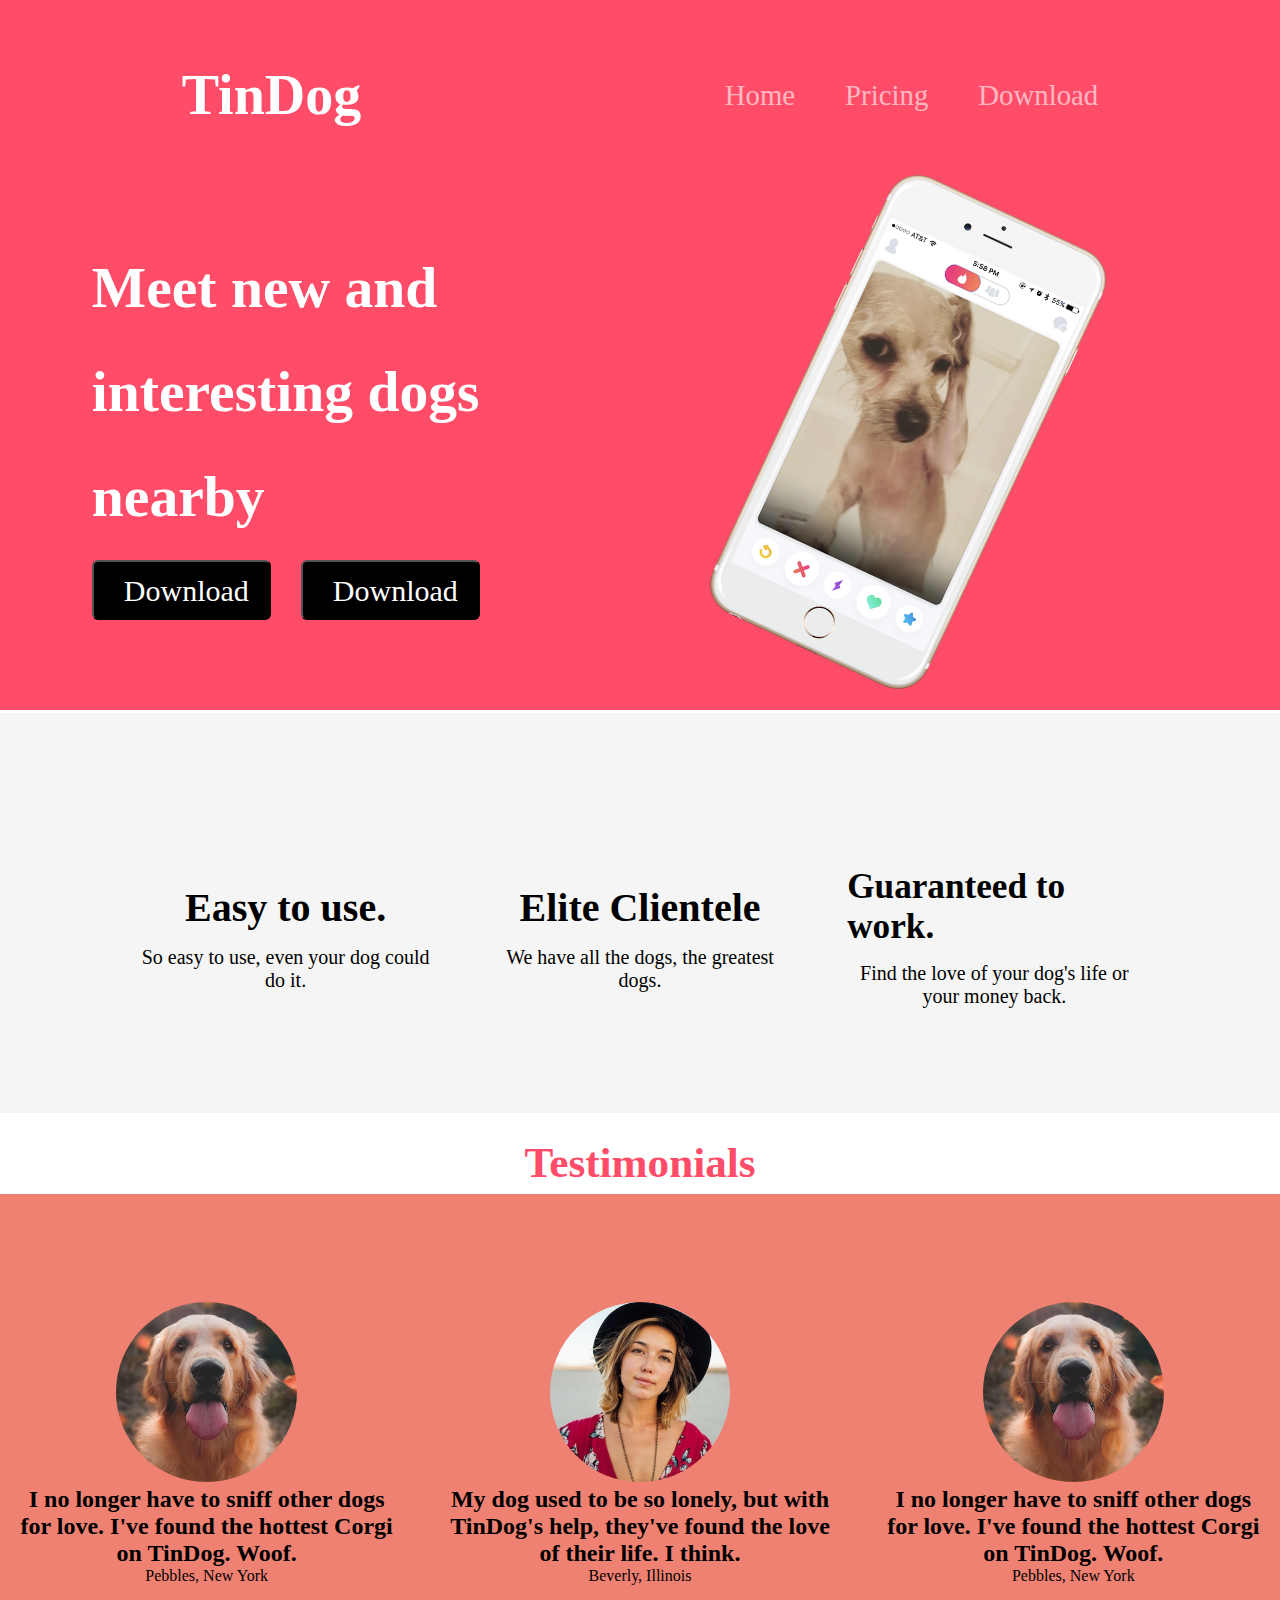
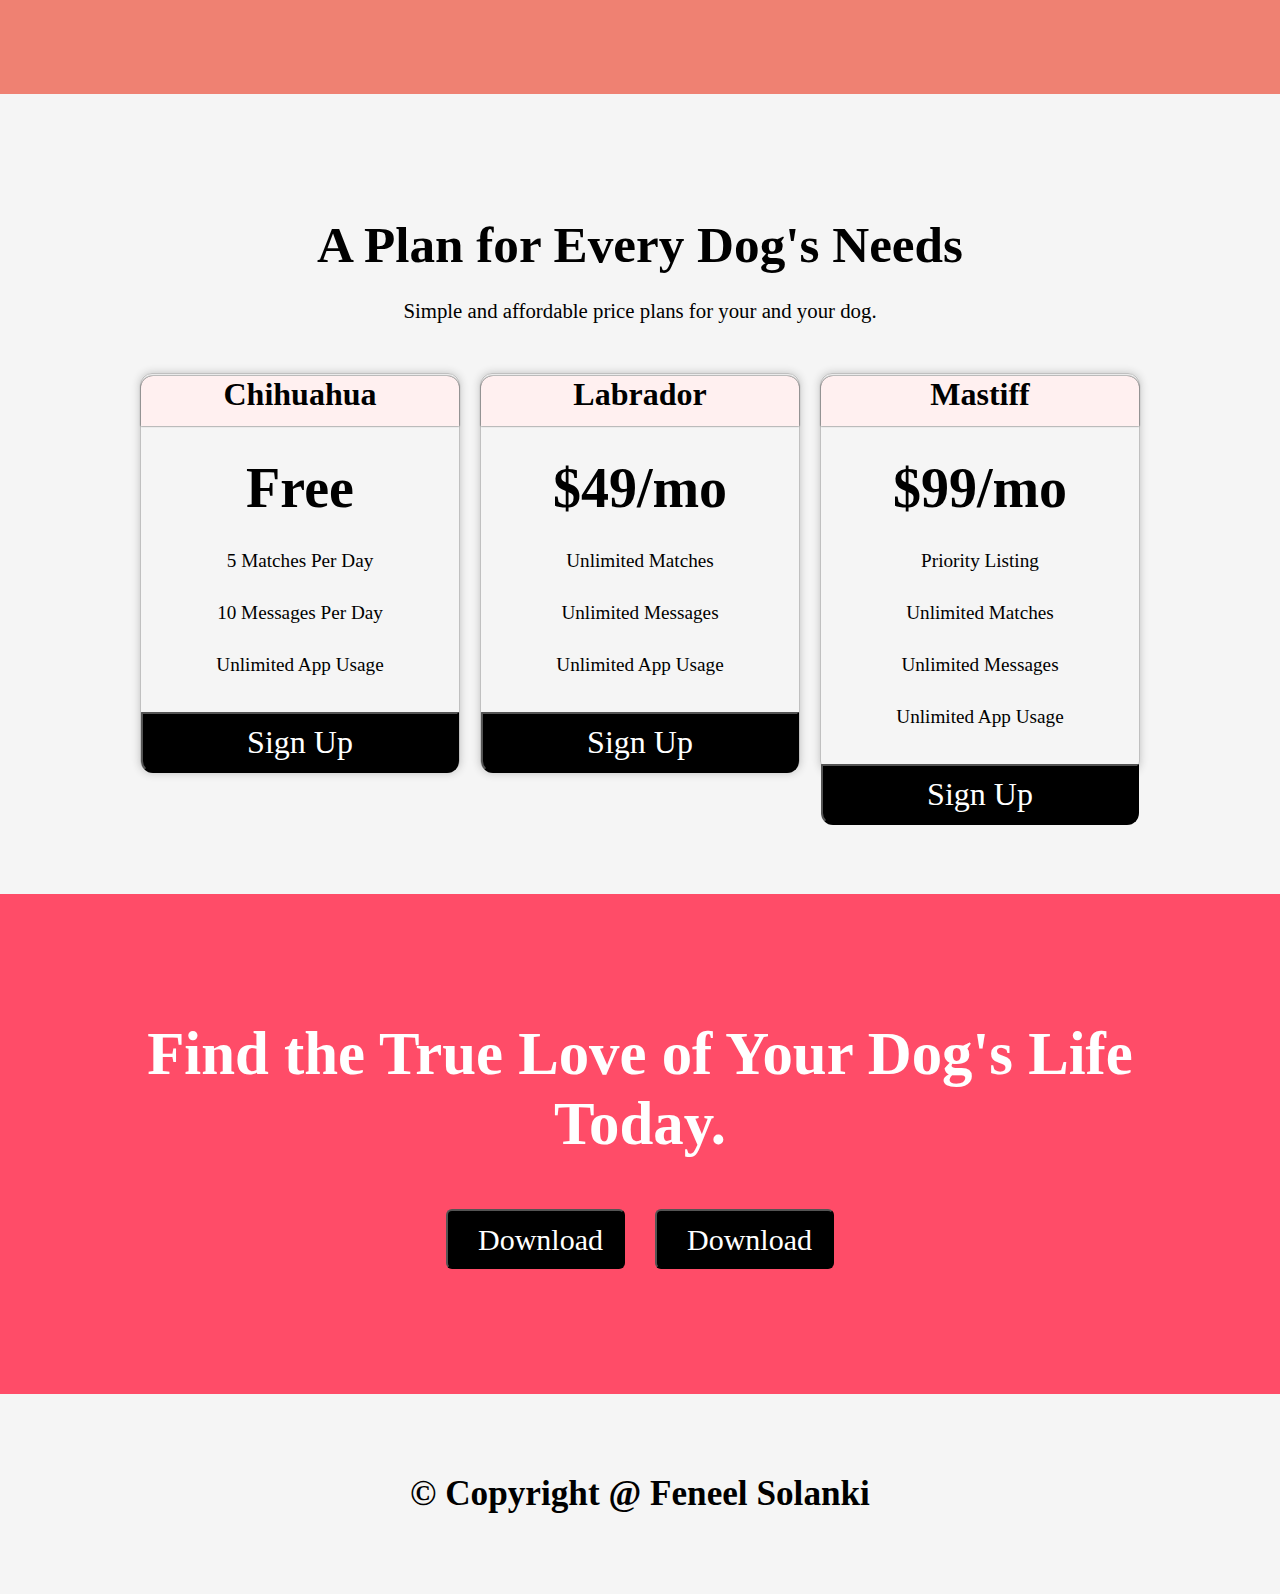
<file: CodSoft Level-1 Task-1/index.html>
<!DOCTYPE html>
<html lang="en">

<head>
    <meta charset="UTF-8">
    <meta name="viewport" content="width=device-width, initial-scale=1.0">
    <title>TinDog</title>
    <link rel="stylesheet" href="https://cdnjs.cloudflare.com/ajax/libs/font-awesome/6.4.0/css/all.min.css"
        integrity="sha512-iecdLmaskl7CVkqkXNQ/ZH/XLlvWZOJyj7Yy7tcenmpD1ypASozpmT/E0iPtmFIB46ZmdtAc9eNBvH0H/ZpiBw=="
        crossorigin="anonymous" referrerpolicy="no-referrer" />
    <link rel="stylesheet" href="style.css">

</head>

<body>
    <div class="container">

        <!-- Header/NavBar starts -->
        <header>
            <div class="firstBox" id="firstbox">
                <div class="navBar">
                    <div class="logo">
                        <h1>TinDog</h1>
                    </div>
                    <div class="navItems">
                        <a href="#firstbox">Home</a>
                        <a href="#pricingBox">Pricing</a>
                        <a href="#downloadBox">Download</a>
                    </div>

                </div>

                <div class="headingBox">
                    <div class="headings">
                        <h1>Meet new and</h1><br>
                        <h1>interesting dogs</h1><br>
                        <h1>nearby</h1>
                        <div class="buttons">
                            <button class="btn" type="button"><i class="fa-brands fa-apple"></i>Download</button>
                            <button class="btn btn2" type="button"><i
                                    class="fa-brands fa-google-play"></i>Download</button>
                        </div>

                    </div>
                    <div class="photo">
                        <img src="./images/iphone6.PNG" alt="">
                    </div>
                </div>
            </div>
        </header>
        <!-- Header/NavBar ends -->

        <main>

            <!-- About Section starts -->
            <section>
                <div class="secondBox">
                    <div class="card" id="card1">
                        <div class="icon">
                            <i class="fa-solid fa-circle-check"></i>
                        </div>
                        <div class="text">
                            <h3 class="easy">Easy to use.</h3>
                            <p>So easy to use, even your dog could do it.</p>
                        </div>
                    </div>
                    <div class="card" id="card2">
                        <div class="icon">
                            <i class="fa-regular fa-circle-user"></i>
                        </div>
                        <div class="text">
                            <h3 class="easy">Elite Clientele</h3>
                            <p>We have all the dogs, the greatest dogs.</p>
                        </div>

                    </div>
                    <div class="card" id="card3">
                        <div class="icon">
                            <i class="fa-solid fa-heart"></i>
                        </div>
                        <div class="text">
                            <h3 class="easyy">Guaranteed to work.</h3>
                            <p>Find the love of your dog's life or your money back.</p>
                        </div>
                    </div>
                </div>

                <div class="about">
                    <h1>Testimonials</h1>
                </div>
            </section>
            <!-- About Section ends -->

            <!-- Testimonials Section starts -->
            <section>
                <div class="thirdBox">

                    <div class="testimonials">
                        <div class="images">
                            <img src="./images/dog-img.PNG" alt="">

                        </div>
                        <div class="feedback">
                            <h2>I no longer have to sniff other dogs for love. I've found the hottest Corgi on TinDog.
                                Woof.
                            </h2>
                            <p>Pebbles, New York</p>
                        </div>
                    </div>
                    <div class="testimonials">
                        <div class="images"><img src="./images/lady-img.PNG" alt=""></div>
                        <div class="feedback">
                            <h2 class="testimonial-text">My dog used to be so lonely, but with TinDog's help, they've
                                found the
                                love of
                                their life. I think.</h2>
                            <p>Beverly, Illinois</p>
                        </div>
                    </div>
                    <div class="testimonials">
                        <div class="images">
                            <img src="./images/dog-img.PNG" alt="">

                        </div>
                        <div class="feedback">
                            <h2>I no longer have to sniff other dogs for love. I've found the hottest Corgi on TinDog.
                                Woof.
                            </h2>
                            <p>Pebbles, New York</p>
                        </div>
                    </div>
                </div>
            </section>
            <!-- Testimonials Section ends -->

            <!-- Pricingbox section starts -->
            <section>
                <div class="fourthBox">
                    <div class="pricingText" id="pricingBox">
                        <h1>A Plan for Every Dog's Needs</h1>
                        <p>Simple and affordable price plans for your and your dog.</p>
                    </div>
                    <div class="pricingBox">
                        <div class="pricingCards">
                            <div class="breedName">
                                <h1>Chihuahua</h1>
                            </div>
                            <div class="breedDetails">
                                <h1>Free</h1>
                                <p>5 Matches Per Day</p>
                                <p>10 Messages Per Day</p>
                                <p>Unlimited App Usage</p>
                            </div>
                            <div class="pricingButton">
                                <div class="pricingbtn">
                                    <button class="pricebtn">Sign Up</button>
                                </div>
                            </div>
                        </div>
                        <div class="pricingCards">
                            <div class="breedName">
                                <h1>Labrador</h1>
                            </div>
                            <div class="breedDetails">
                                <h1>$49/mo</h1>
                                <p>Unlimited Matches</p>
                                <p>Unlimited Messages</p>
                                <p>Unlimited App Usage</p>
                            </div>
                            <div class="pricingButton">
                                <div class="pricingbtn">
                                    <button class="pricebtn">Sign Up</button>
                                </div>
                            </div>
                        </div>
                        <div class="pricingCards">
                            <div class="breedName">
                                <h1>Mastiff</h1>
                            </div>
                            <div class="breedDetails">
                                <h1>$99/mo</h1>
                                <p>Priority Listing</p>
                                <p>Unlimited Matches</p>
                                <p>Unlimited Messages</p>
                                <p>Unlimited App Usage</p>
                            </div>
                            <div class="pricingButton">
                                <div class="pricingbtn">
                                    <button class="pricebtn">Sign Up</button>
                                </div>
                            </div>
                        </div>
                    </div>
                </div>
            </section>
            <!-- Pricingbox section ends -->

            <!-- Downloadbox section starts -->
            <section>
                <div class="fifthBox" id="downloadBox">
                    <div class="downloadText">
                        <h1>Find the True Love of Your Dog's Life <br> Today.</h1>
                    </div>
                    <Div class="downloadicons">
                        <div class="buttons">
                            <button class="btn" type="button"><i class="fa-brands fa-apple"></i>Download</button>
                            <button class="btn btn2" type="button"><i
                                    class="fa-brands fa-google-play"></i>Download</button>
                        </div>
                    </Div>
                </div>
            </section>
            <!-- Downloadbox section starts -->

        </main>

        <!-- Footer starts -->
        <footer>
            <div class="copyrightBox">
                <h3>© Copyright @ Feneel Solanki</h3>
            </div>
        </footer>
        <!-- Footer ends -->

    </div>
</body>
</html>
</file>
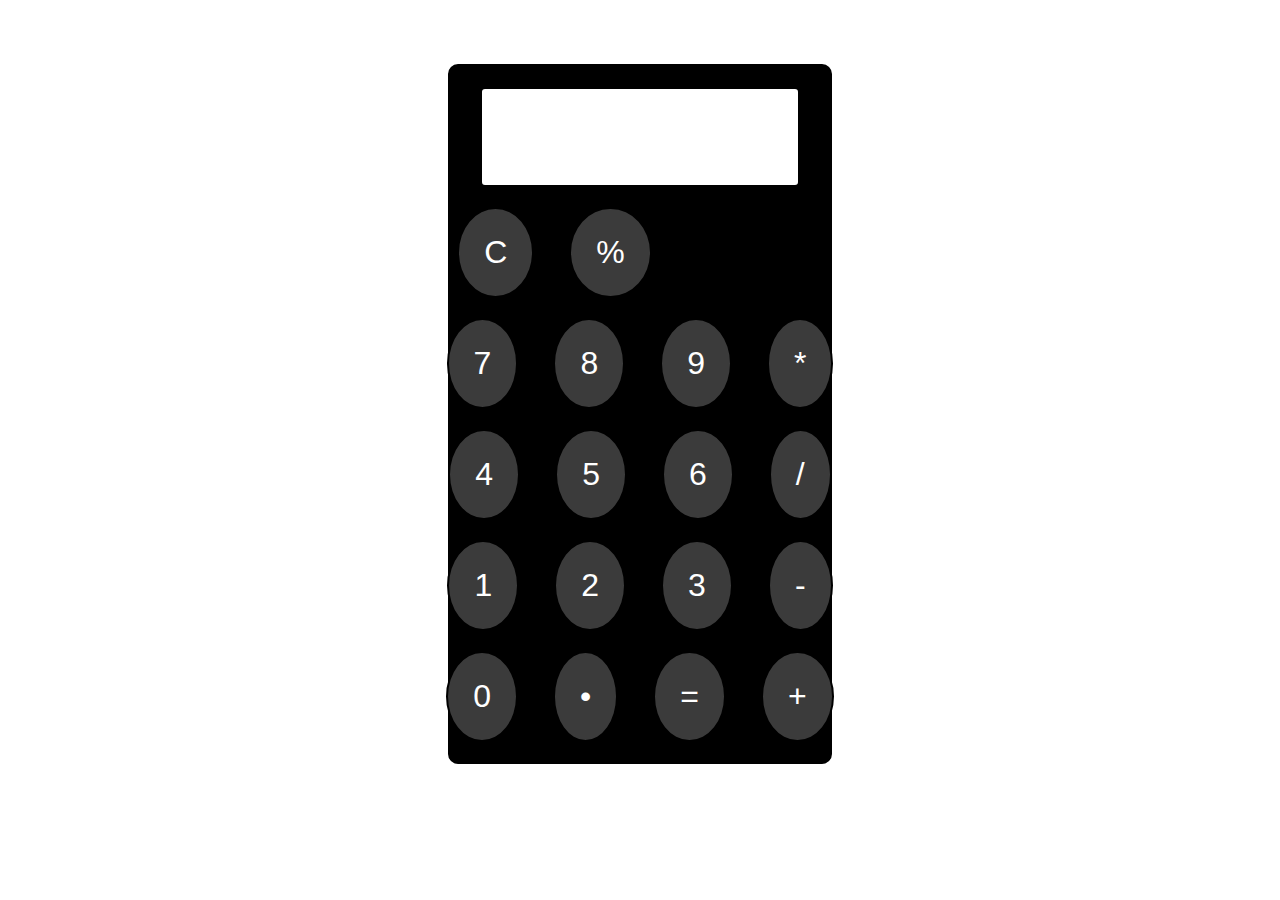
<file: CodSoft Level-1 Task-3/index.html>
<!DOCTYPE html>
<html lang="en">
<head>
    <meta charset="UTF-8">
    <meta name="viewport" content="width=device-width, initial-scale=1.0">
    <title>Calculator</title>
    <link rel="stylesheet" href="style.css">
</head>
<body>
    <div class="container">
        <div class="row">
            <input type="text" name="" id="">
        </div>
        <div class="row row1">
            <button class="button">C</button>
            <button class="button">%</button>
        </div>
        <div class="row">
            <button class="button">7</button>
            <button class="button">8</button>
            <button class="button">9</button>
            <button class="button">*</button>
        </div>
        <div class="row">
            <button class="button">4</button>
            <button class="button">5</button>
            <button class="button">6</button>
            <button class="button">/</button>
        </div>
        <div class="row">
            <button class="button">1</button>
            <button class="button">2</button>
            <button class="button">3</button>
            <button class="button">-</button>
        </div>
        <div class="row">
            <button class="button">0</button>
            <button class="button">&bull; </button>
            <button class="button">=</button>
            <button class="button">+</button>
        </div>
    </div>
  <script src="script.js"></script>  
</body>
</html>
</file>
<file: CodSoft Level-1 Task-1/style.css>
* {
   margin: 0;
   padding: 0;
   box-sizing: border-box;
   scroll-behavior: smooth;
}

/* Navbar Css start */

.firstBox {
   background-color: #ff4c68;
   width: 100%;
   height: 710px;
}

.navBar {
   display: flex;
   justify-content: space-around;
   align-items: center;
   min-height: 190px;
}

.navBar .logo h1 {
   color: white;
   font-family: cursive;
   font-size: 3.5rem;
}

.navItems {
   display: flex;
   gap: 50px;
}

.navBar .navItems a {
   text-decoration: none;
   color: white;
   font-size: 1.8rem;
   font-family: 'Montserrat-light';
   opacity: 0.6;
   transition: all;
   transition-duration: 2s;
   transition-delay: 0s;
}

.navItems a:hover {
   opacity: 1;
}

/* Navbar Css ends */

/* Headingbox css starts */

.headingBox {
   display: flex;
   justify-content: space-around;
   width: 100%;
   height: 520px;
}

.headings {
   padding-top: 55px;
}

.headingBox .headings h1 {
   color: white;
   font-size: 3.6rem;
   font-weight: 900;
   line-height: 1.5;
   margin-right: 125px;
}

.photo img {
   width: 60%;
   transform: rotate(25deg);
   transition: all;
   transition-duration: 2s;
   transition-delay: 0s;
}

.photo img:hover {
   transform: scale(1.2) rotate(0deg);
}

/* Headingbox css ends */

/* Download Buttons Css starts */

.btn {
   background: black;
   background-image: -webkit-linear-gradient(top, black, black);
   background-image: -moz-linear-gradient(top, black, black);
   background-image: -ms-linear-gradient(top, black, black);
   background-image: -o-linear-gradient(top, black, black);
   background-image: linear-gradient(to bottom, black, black);
   -webkit-border-radius: 6;
   -moz-border-radius: 6;
   border-radius: 6px;
   font-family: Georgia;
   color: #ffffff;
   font-size: 30px;
   padding: 12px 20px 10px 20px;
   text-decoration: none;
}

.btn:hover {
   text-decoration: none;
}

.buttons {
   display: flex;
   gap: 30px;
   align-items: center;
   margin-top: 20px;
   transition: all;
   transition-duration: 2s;
}

.buttons i {
   padding: 5px;
}

.buttons .btn:hover {
   transform: scale(1.2);
}

/* Download Buttons Css ends */

/* SecondBox css starts */

.secondBox {
   width: 100%;
   height: 400px;
   display: flex;
   justify-content: center;
   align-items: center;
   background-color: whitesmoke;
   margin-top: 0.2%;
   gap: 60px;
}

.card {
   width: 23%;
   height: 350px;
   display: flex;
   flex-direction: column;
   align-items: center;
   gap: 50px;
   justify-content: center;
   transition: all;
   transition-duration: 1s;
   overflow: hidden;
}

.easy {
   font-size: 2.5rem;
   text-align: center;
}

.card .text {
   display: flex;
   flex-direction: column;
   gap: 15px;
}

.text p {
   font-size: 1.25rem;
   font-weight: 530;
}

.fa-circle-check {
   font-size: 7.5rem;
   color: #ff4c68;
}

.card:hover {
   transform: scale(1.2);
}

.fa-circle-user {
   font-size: 7.5rem;
   color: #ff4c68;
}

.fa-heart {
   font-size: 7.5rem;
   color: #ff4c68;
}

.easyy {
   font-size: 2.2rem;
}

/* SecondBox css end */

/* Testimonials heading Css starts */

.about {
   display: flex;
   justify-content: center;
   align-items: center;
   margin-top: 2%;

}

.about h1 {
   text-align: center;
   color: #ff4c68;
   font-size: 2.7rem;
   transition: all;
   transition-duration: 2s;
   transition-delay: 0fs;
}

.about h1:hover {
   transform: scale(1.5);
}

/* Testimonials heading Css ends */

/* Thirdbox/Testimonials css starts */

.thirdBox {
   width: 100%;
   height: 500px;
   display: flex;
   justify-content: space-around;
   gap: 20px;
   align-items: center;
   margin-top: 0.5%;
   background-color: #ef8172;
}

.testimonials {
   width: 30%;
   height: 300px;
   border-radius: 20px;
   display: flex;
   flex-direction: column;
   justify-content: center;
   align-items: center;
   transition: all;
   transition-duration: 1s;
   transition-delay: 0s;
}

.testimonials .images img {
   width: 100%;
   height: 180px;
   border-radius: 50%;
}

.feedback h2,
p {
   text-align: center;
}

.testimonials:hover {
   box-shadow: 0px 0px 18px black;
   transform: scale(1.06);
}

/* Thirdbox/Testimonials css ends */

/* fouthBox/pricingBox css starts */

.fourthBox {
   display: flex;
   flex-direction: column;
   width: 100%;
   height: 800px;
   background-color: whitesmoke;
   align-items: center;
   justify-content: center;
   gap: 50px;
}

.pricingText {
   display: flex;
   flex-direction: column;
   gap: 25px;
}

.pricingText h1 {
   font-size: 3.2rem;
}

.pricingText p {
   font-size: 1.3rem;
}

.pricingBox {
   width: 100%;
   height: 400px;
   display: flex;
   gap: 20px;
   justify-content: center;
   align-items: center;
}

.pricingCards {
   width: 25%;
   height: 400px;
   border-radius: 12px;
   display: flex;
   border: 1px solid silver;
   flex-direction: column;
   align-items: center;
   gap: 30px;
   box-shadow: 0px 0px 8px silver;
}

.breedName {
   width: 100%;
   background-color: rgb(255, 240, 240);
   text-align: center;
   min-height: 50px;
   margin-top: 2px;
   border-top-left-radius: 12px;
   border-top-right-radius: 12px;
   box-shadow: 0px 0px 1.8px black;
}

.breedDetails {
   display: flex;
   flex-direction: column;
   gap: 30px;
   justify-content: center;
   align-items: center;
}

.breedDetails h1 {
   font-size: 3.5rem;
}

.breedDetails p {
   font-size: larger;
}

.pricingButton {
   width: 100%;
}

.pricingbtn {
   width: 100%;
}

.pricebtn {
   margin-top: 2%;
   width: 100%;
   -webkit-border-radius: 13;
   -moz-border-radius: 13;
   border-radius: 1px;
   font-family: Georgia;
   color: #ffffff;
   font-size: 32px;
   background: black;
   padding: 10px 20px 10px 20px;
   text-decoration: none;
   border-bottom-left-radius: 12px;
   border-bottom-right-radius: 12px;
}

.pricebtn:hover {
   background: #ff4c68;
   text-decoration: none;
}

/* fouthBox/pricingBox css ends */

/* fifthbox/Downloadbox css starts */

.fifthBox {
   display: flex;
   flex-direction: column;
   width: 100%;
   height: 500px;
   background-color: #ff4c68;
   justify-content: center;
   align-items: center;
   gap: 30px;
}

.downloadText h1 {
   color: white;
   font-size: 3.8rem;
   text-align: center;
}

/* fifthbox/Downloadbox css ends */

/* copyrightbox css starts */

.copyrightBox {
   width: 100%;
   height: 200px;
   display: flex;
   justify-content: center;
   align-items: center;
   background-color: whitesmoke;
}

.copyrightBox h3 {
   font-size: 2.2rem;
}

/* copyrightbox css ends */
</file>
<file: CodSoft Level-1 Task-3/style.css>
*{
    margin: 0;
    padding: 0;
    box-sizing: border-box;
}
.container{
    border: 2px solid black;
    display: flex;
    flex-direction: column;
    justify-content: center;
    align-items: center;
    height: 700px;
    gap: 20px;
    background-color: black;
    width: 30vw;
    margin-left: 35%;
    margin-top: 5%;
    border-radius: 10px;
    
}
.row{
    display: flex;
   gap: 35px;
   align-items: center;
}
.row1{
    margin-right: 45%;
}
.row .button{
   padding: 25px;
   border: 2px solid black;
   border-radius: 50%;
   cursor: pointer;
   color: white;
   background-color: rgb(59, 59, 59);
   font-size: xx-large;
}
.row input{
    margin: 0;
    padding: 0;
    width: 25vw;
    font-size: 35px;
    height: 100px;
    border: 2px solid black;
    border-radius: 5px;
    justify-content: right;
   
}
</file>
